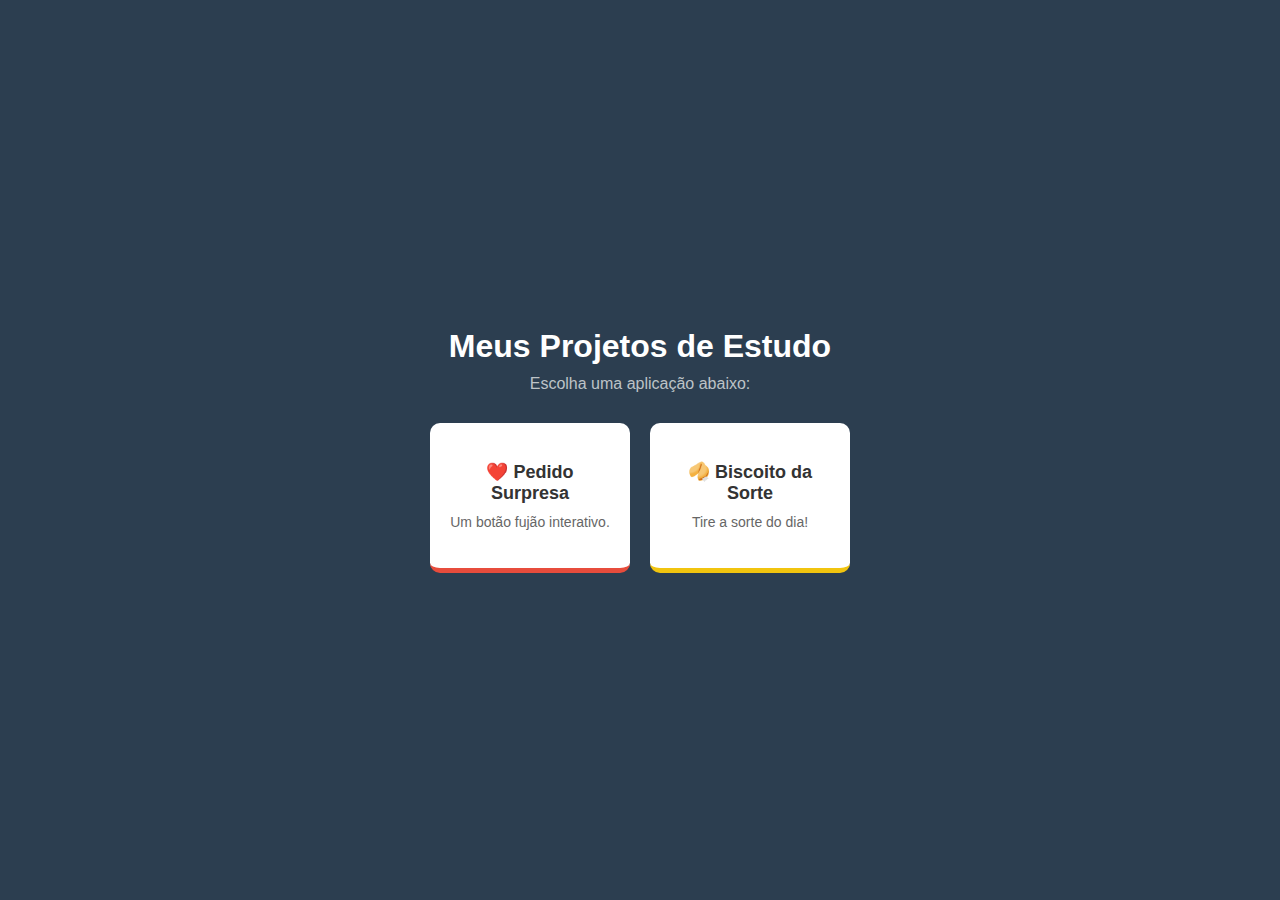
<file: index.html>
<!DOCTYPE html>
<html lang="pt-br">
<head>
    <meta charset="UTF-8">
    <meta name="viewport" content="width=device-width, initial-scale=1.0">
    <title>Meu Portifólio JS</title>
    <link rel="stylesheet" href="style-menu.css">
</head>
<body>

    <div class="menu-container">
        <h1>Meus Projetos de Estudo</h1>
        <p>Escolha uma aplicação abaixo:</p>
        
        <div class="cards-area">
            <a href="pedido.html" class="card card-pedido">
                <h2>❤️ Pedido Surpresa</h2>
                <p>Um botão fujão interativo.</p>
            </a>

            <a href="biscoito.html" class="card card-biscoito">
                <h2>🥠 Biscoito da Sorte</h2>
                <p>Tire a sorte do dia!</p>
            </a>
        </div>
    </div>

</body>
</html>
</file>
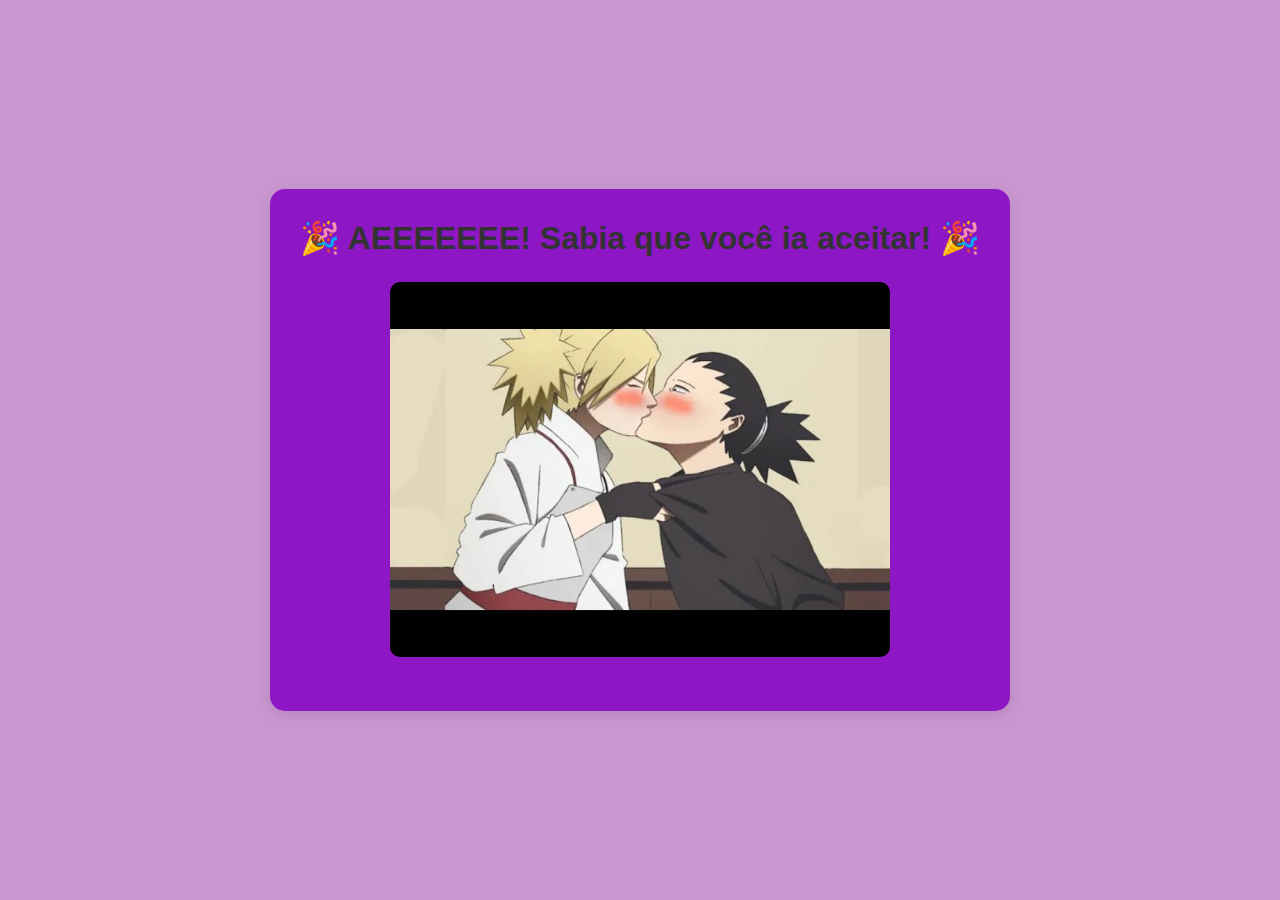
<file: aceito.html>
<!DOCTYPE html>
<html lang="pt-br">
<head>
    <meta charset="UTF-8">
    <meta name="viewport" content="width=device-width, initial-scale=1.0">
    <title>AEEEEEEE!</title>
    <link rel="stylesheet" href="style.css">
</head>
<body>
    <div class="container">
        <h1>🎉 AEEEEEEE! Sabia que você ia aceitar! 🎉</h1>
        <img src="imagemFinal.jpg" alt="Comemoração" class="main-image" style="max-width: 500px;">
    </div>
</body>
</html>
</file>
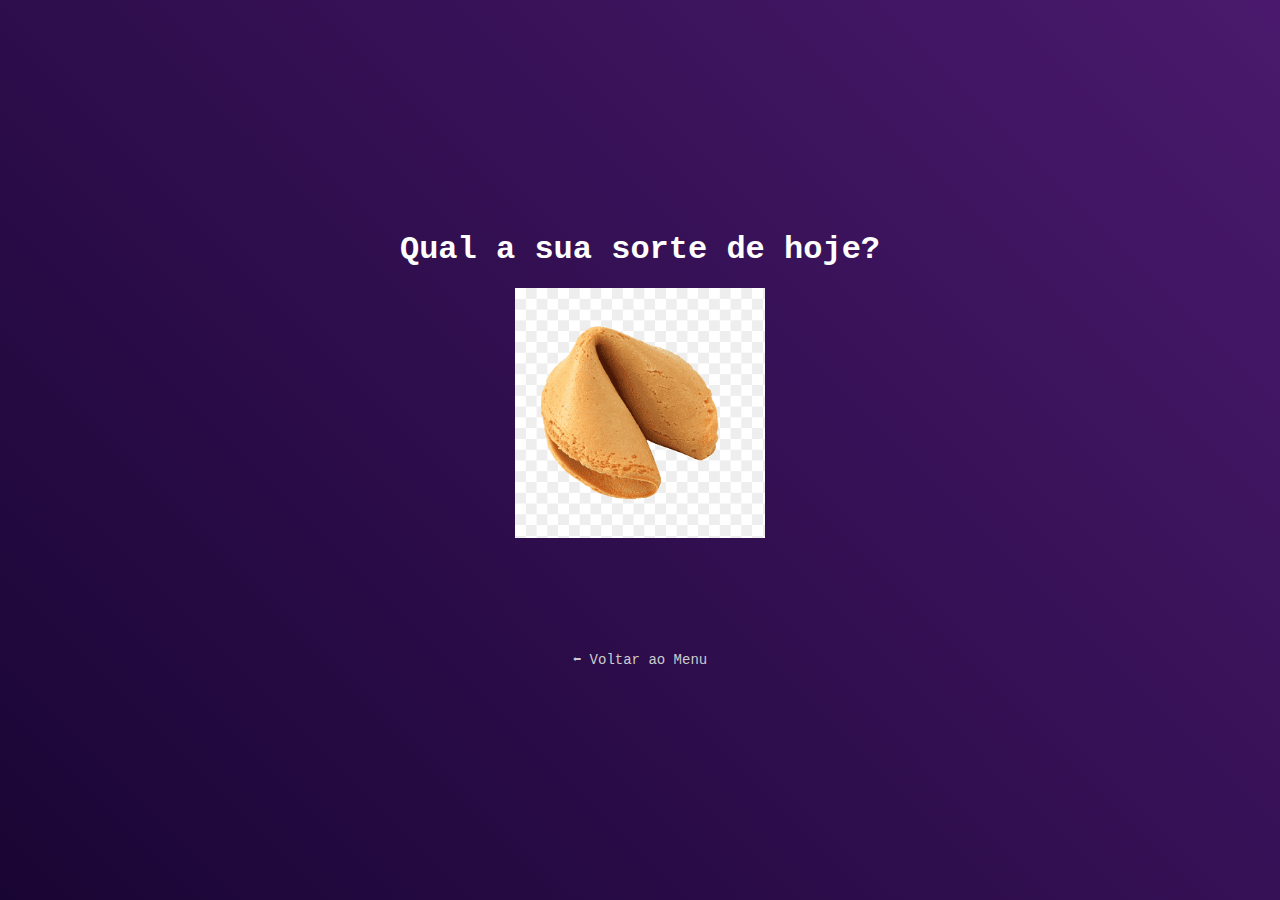
<file: biscoito.html>
<!DOCTYPE html>
<html lang="pt-br">
<head>
    <meta charset="UTF-8">
    <meta name="viewport" content="width=device-width, initial-scale=1.0">
    <title>Biscoito da Sorte</title>
    <link rel="stylesheet" href="style-biscoito.css">
</head>
<body>

    <div class="container">
        <h1>Qual a sua sorte de hoje?</h1>
        
        <img src="biscoito-fechado.png" alt="Biscoito da Sorte" id="img-biscoito" class="biscoito">
        
        <h3 id="texto-sorte" class="texto-escondido">Clique no biscoito para abrir!</h3>
        
        <button id="btn-novo" style="display: none;">Abrir outro biscoito</button>

        <br><br>
        <a href="index.html" class="link-voltar">⬅ Voltar ao Menu</a>
    </div>

    <script src="script-biscoito.js"></script>
</body>
</html>
</file>
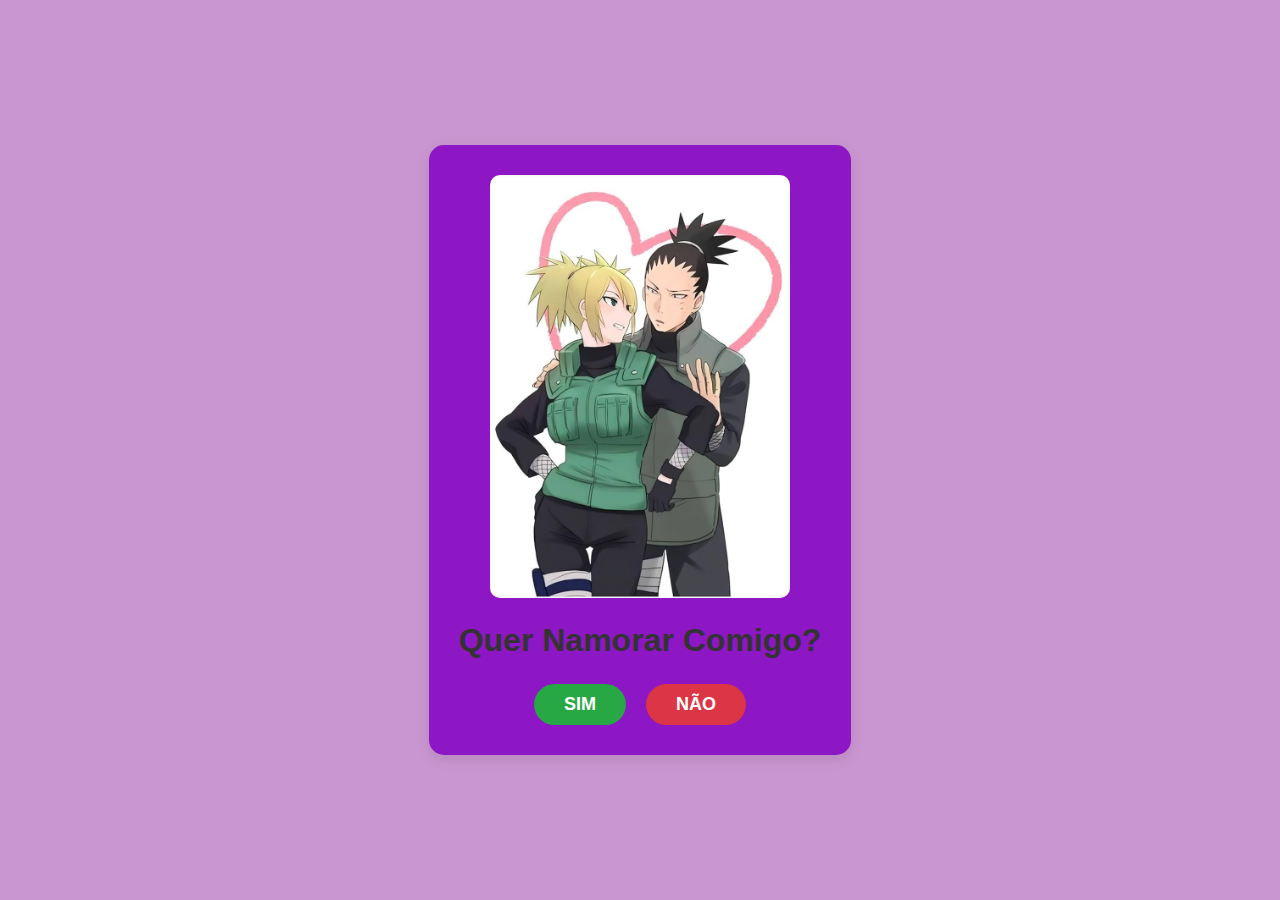
<file: pedido.html>
<!DOCTYPE html>
<html lang="pt-br">
<head>
    <meta charset="UTF-8">
    <meta name="viewport" content="width=device-width, initial-scale=1.0">
    <title>Uma pergunta importante...</title>
    <link rel="stylesheet" href="style.css">
</head>
<body>

    <div class="container">
        <img src="imagemInicial.jpg" alt="Imagem fofa" class="main-image">
        
        <h1>Quer Namorar Comigo?</h1>
        
        <div class="botoes">
            <a href="aceito.html" class="btn btn-sim">SIM</a>
            
            <button id="btn-nao" class="btn btn-nao">NÃO</button>
        </div>
    </div>

    <script src="script-pedido.js"></script>
</body>
</html>
</file>
<file: style-menu.css>
* { margin: 0; padding: 0; box-sizing: border-box; font-family: 'Arial', sans-serif; }

body {
    background-color: #2c3e50; /* Um fundo azul escuro elegante */
    color: white;
    display: flex;
    justify-content: center;
    align-items: center;
    min-height: 100vh;
}

.menu-container { text-align: center; }

h1 { margin-bottom: 10px; }
p { margin-bottom: 30px; color: #bdc3c7; }

.cards-area {
    display: flex;
    gap: 20px;
    justify-content: center;
    flex-wrap: wrap;
}

.card {
    background-color: white;
    color: #333;
    padding: 20px;
    width: 200px;
    height: 150px;
    border-radius: 10px;
    text-decoration: none; /* Tira o sublinhado do link */
    transition: transform 0.3s, box-shadow 0.3s;
    display: flex;
    flex-direction: column;
    justify-content: center;
    align-items: center;
    border-bottom: 5px solid transparent;
}

.card h2 { font-size: 18px; margin-bottom: 10px; }
.card p { font-size: 14px; color: #666; margin: 0; }

/* Cores específicas para as bordas de cada card */
.card-pedido { border-bottom-color: #e74c3c; } /* Vermelho */
.card-biscoito { border-bottom-color: #f1c40f; } /* Amarelo */

/* Efeito ao passar o mouse */
.card:hover {
    transform: translateY(-5px); /* Sobe um pouquinho */
    box-shadow: 0 10px 20px rgba(0,0,0,0.3);
}
</file>
<file: style-biscoito.css>
* { margin: 0; padding: 0; box-sizing: border-box; font-family: 'Courier New', Courier, monospace; }

body {
    background: linear-gradient(45deg, #190534, #4a196d);
    min-height: 100vh;
    display: flex;
    justify-content: center;
    align-items: center;
    color: white;
}

.container { text-align: center; }

.biscoito {
    width: 250px;
    cursor: pointer;
    transition: transform 0.2s;
    margin: 20px 0;
}

.biscoito:hover {
    transform: scale(1.05); /* Aumenta um pouco ao passar o mouse */
}

/* Animação de tremer (vamos usar via JS quando clicar) */
.tremer {
    animation: tremer 0.5s;
}

@keyframes tremer {
    0% { transform: translate(1px, 1px) rotate(0deg); }
    10% { transform: translate(-1px, -2px) rotate(-1deg); }
    20% { transform: translate(-3px, 0px) rotate(1deg); }
    30% { transform: translate(3px, 2px) rotate(0deg); }
    40% { transform: translate(1px, -1px) rotate(1deg); }
    50% { transform: translate(-1px, 2px) rotate(-1deg); }
    60% { transform: translate(-3px, 1px) rotate(0deg); }
    70% { transform: translate(3px, 1px) rotate(-1deg); }
    80% { transform: translate(-1px, -1px) rotate(1deg); }
    90% { transform: translate(1px, 2px) rotate(0deg); }
    100% { transform: translate(1px, -2px) rotate(-1deg); }
}

h3 {
    background-color: white;
    color: #333;
    padding: 15px;
    border-radius: 5px;
    box-shadow: 2px 2px 10px rgba(0,0,0,0.5);
    max-width: 400px;
    margin: 0 auto;
    opacity: 0; /* Começa invisível */
    transition: opacity 1s;
}

/* Classe para mostrar o texto */
h3.aparecer { opacity: 1; }

button {
    margin-top: 20px;
    padding: 10px 20px;
    background-color: #f1c40f;
    border: none;
    cursor: pointer;
    font-weight: bold;
    border-radius: 5px;
}

.link-voltar { color: #ccc; text-decoration: none; font-size: 14px; }
.link-voltar:hover { color: white; }
</file>
<file: style.css>
/* Reset básico para tirar margens padrão do navegador */
* {
    margin: 0;
    padding: 0;
    box-sizing: border-box;
    font-family: 'Arial', sans-serif;
}

body {
    /* Centraliza tudo na tela vertical e horizontalmente */
    display: flex;
    justify-content: center;
    align-items: center;
    min-height: 100vh;
    background-color: #ca96d1; /* Cor de fundo suave */
}

.container {
    text-align: center;
    background-color: rgb(141, 23, 196);
    padding: 30px;
    border-radius: 15px;
    box-shadow: 0 4px 15px rgba(0,0,0,0.1);
}

.main-image {
    max-width: 300px; /* Tamanho máximo da imagem */
    height: auto;
    border-radius: 10px;
    margin-bottom: 20px;
}

h1 {
    color: #333;
    margin-bottom: 25px;
}

.botoes {
    display: flex;
    justify-content: center;
    gap: 20px; /* Espaço entre os botões */
    position: relative; /* Necessário para o botão "não" se mover aqui dentro */
}

/* Estilo geral dos botões */
.btn {
    padding: 10px 30px;
    font-size: 18px;
    font-weight: bold;
    border: none;
    border-radius: 50px;
    cursor: pointer;
    text-decoration: none; /* Remove o sublinhado do link no botão SIM */
    color: white;
    transition: transform 0.2s; /* Animação suave ao clicar */
}

.btn:active {
    transform: scale(0.95); /* Efeito de clique */
}

/* Estilo específico do botão SIM */
.btn-sim {
    background-color: #28a745; /* Verde */
}

/* Estilo específico do botão NÃO */
.btn-nao {
    background-color: #dc3545; /* Vermelho */
    /* REMOVEMOS O position: fixed DAQUI */
    /* Ele vai começar paradinho do lado do botão SIM */
}
</file>
